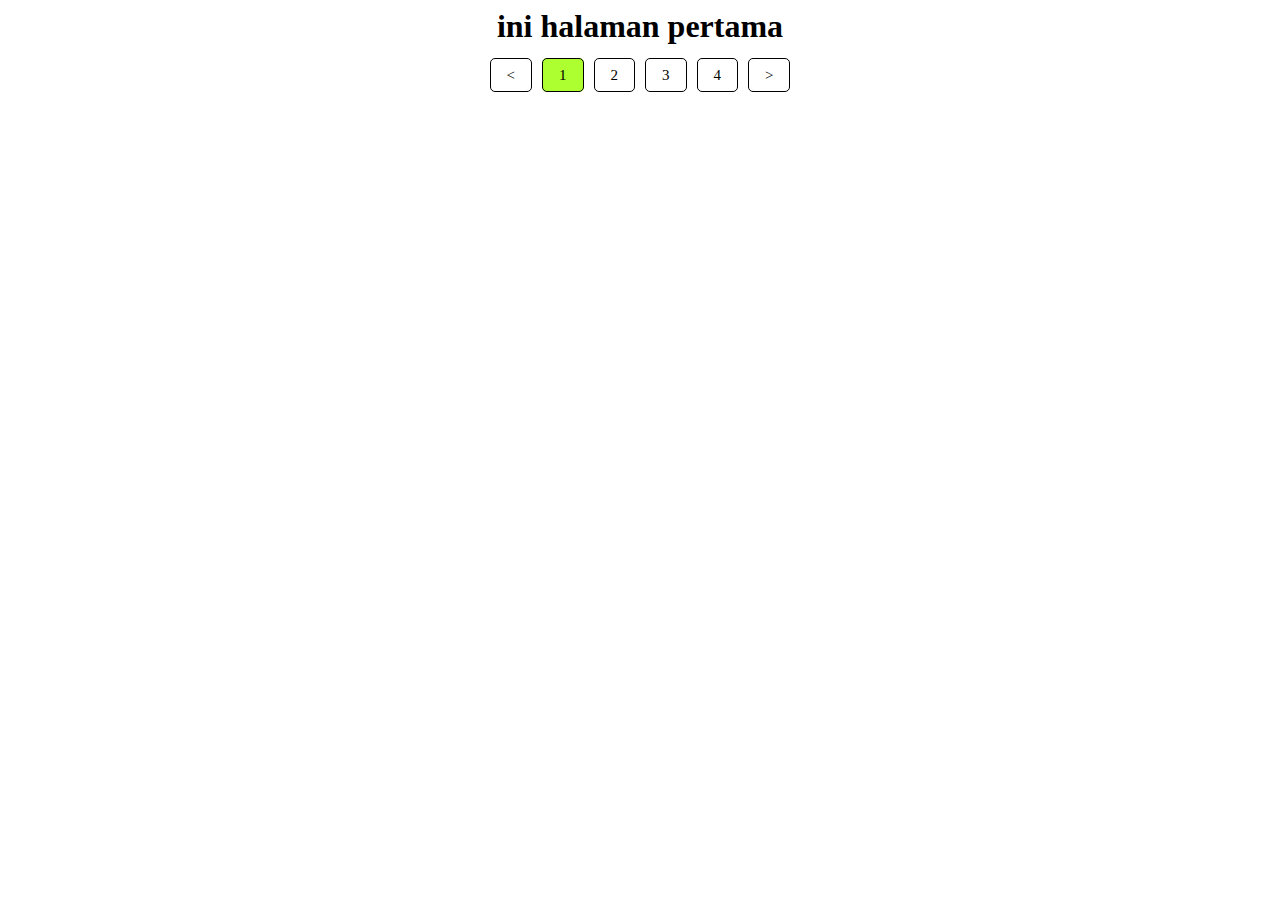
<file: index.html>
<html>
    <head>
        <link rel="stylesheet" href="style.css">
    </head>
    <body>

        <h1 style="text-align: center;">ini halaman pertama</h1>
        <div class="pagination">
            <a href="index4.html"><</a>
            <a href="index.html" class="active">1</a>
            <a href="index2.html">2</a>
            <a href="index3.html">3</a>
            <a href="index4.html">4</a>
            <a href="index2.html">></a>
        </div>
    </body>
</html>
</file>
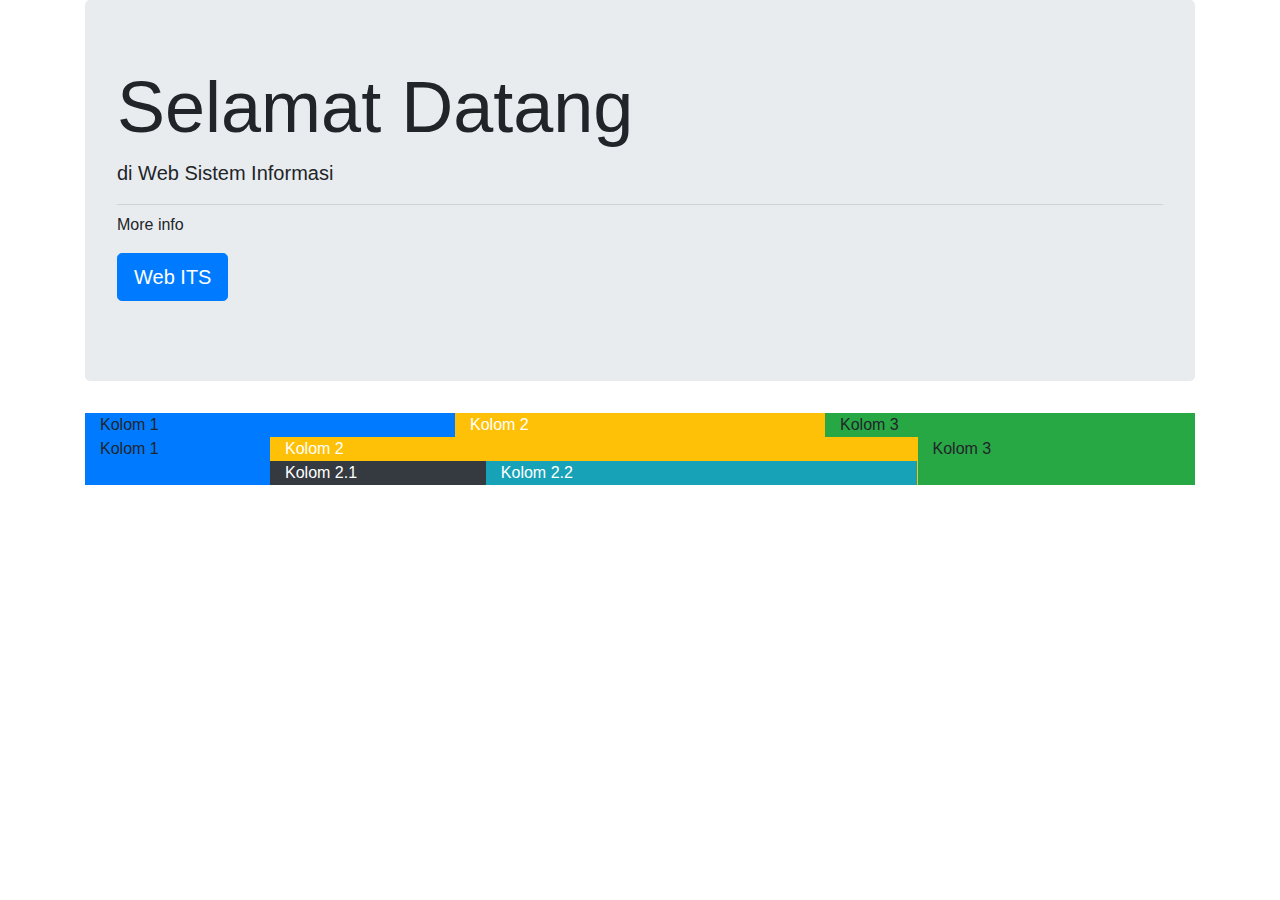
<file: bootstrap1.html>
<html lang="en">

    <head>

        <meta name="viewport" content="width=device-width, initial-scale=1">
        <!-- Latest compiled and minified CSS -->
        <link rel="stylesheet" href="https://cdn.jsdelivr.net/npm/bootstrap@4.6.2/dist/css/bootstrap.min.css">

        <!-- jQuery library -->
        <script src="https://cdn.jsdelivr.net/npm/jquery@3.7.1/dist/jquery.slim.min.js"></script>

        <!-- Popper JS -->
        <script src="https://cdn.jsdelivr.net/npm/popper.js@1.16.1/dist/umd/popper.min.js"></script>
        
        <!-- Latest compiled JavaScript -->
        <script src="https://cdn.jsdelivr.net/npm/bootstrap@4.6.2/dist/js/bootstrap.bundle.min.js"></script>

    </head>

    <body>
        <div class="container">
            <div class="row">
                <div class="col">
                    <div class="jumbotron">
                        <h1 class="display-3">Selamat Datang</h1>
                        <p class="lead">di Web Sistem Informasi</p>
                        <hr class="my-2">
                        <p>More info</p>
                        <p class="lead">
                            <a class="btn btn-primary btn-lg" href="https://its.ac.id" role="button">Web ITS</a>
                        </p>
                    </div>
                    <div class="container">
                        <div class="row">
                            <div class="col bg-primary">Kolom 1</div>
                            <div class="col bg-warning text-white">Kolom 2</div>
                            <div class="col bg-success">Kolom 3</div>
                        </div>
                    </div>
                    <div class="container">
                        <div class="row">
                            <div class="col-2 bg-primary">Kolom 1</div>
                            <div class="col-7 bg-warning text-white">
                                Kolom 2
                                <div class="row">
                                    <div class="col-4 bg-dark text-white">
                                        Kolom 2.1
                                    </div>
                                    <div class="col-8 bg-info">
                                        Kolom 2.2
                                    </div>
                                </div>
                            </div>
                            <div class="col-3 bg-success">Kolom 3</div>
                        </div>
                    </div>
                </div>
            </div>
        </div>
    </body>
</html>
</file>
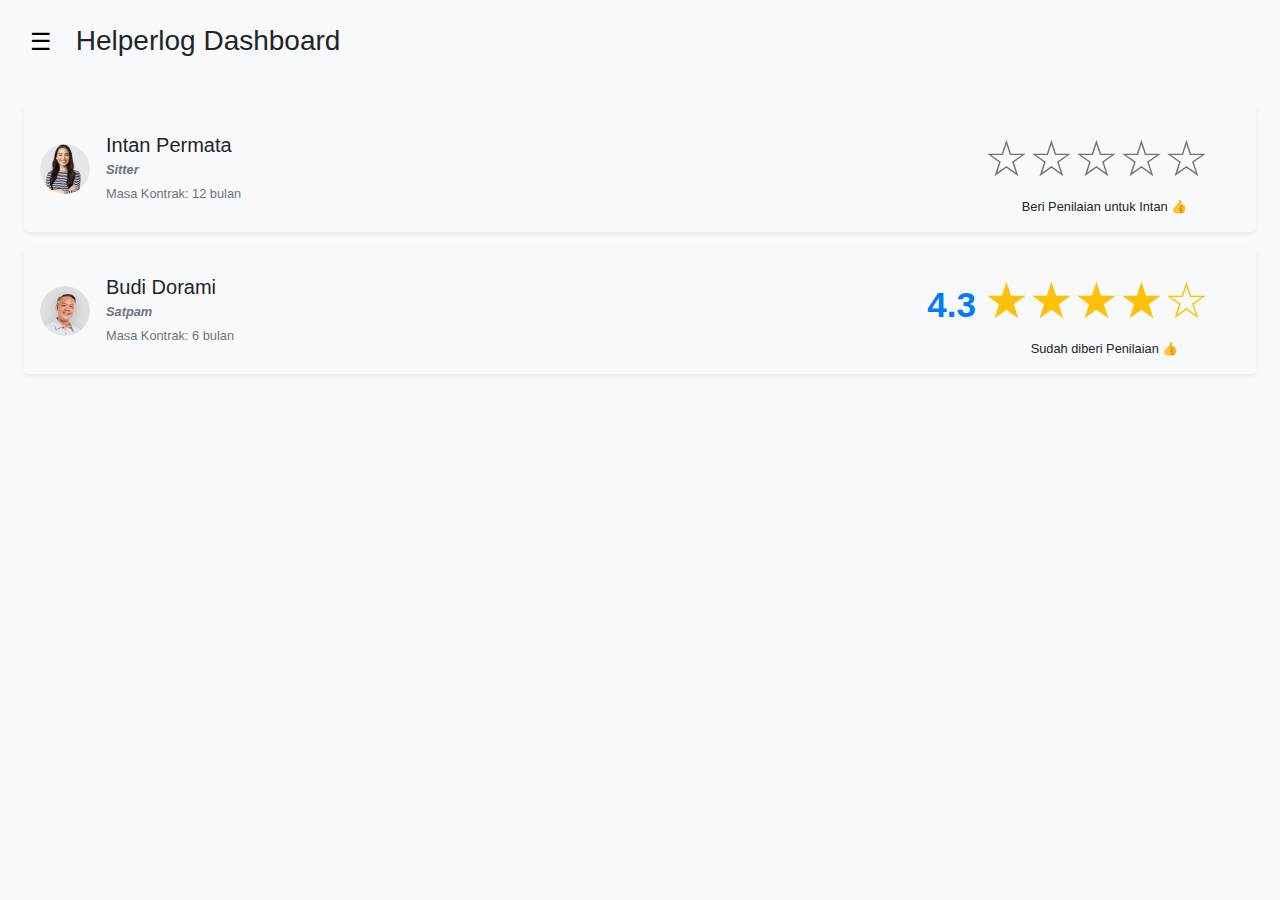
<file: handson1.html>
<!DOCTYPE html>
<html lang="id">
<head>
    <meta charset="UTF-8">
    <meta name="viewport" content="width=device-width, initial-scale=1.0">
    <title>Tugas Grid Pweb</title>
    <link rel="stylesheet" href="https://stackpath.bootstrapcdn.com/bootstrap/4.5.2/css/bootstrap.min.css">
    <link rel="stylesheet" href="stylehandson1.css">
    <script src="https://code.jquery.com/jquery-3.5.1.slim.min.js"></script>
    <script src="https://cdn.jsdelivr.net/npm/bootstrap@4.5.2/dist/js/bootstrap.bundle.min.js"></script>
</head>
<body>

    <div class="d-flex">
        <nav class="sidebar bgcolor vh-100 p-3 collapse" id="sidebar">
            <br>
            <div class="user-info d-flex align-items-center">
                <img src="materialD/user.svg" class="rounded-circle user-img mr-3" alt="User" width="50" height="50">
                <div>
                    <p class="text-white mb-0">User</p>
                    <small class="text-white-50">user@mail.com</small>
                </div>
            </div>
            <br>
            <ul class="nav flex-column">
                <li class="nav-item">
                    <a href="#" class="nav-link text-white active d-flex align-items-center">
                        <img src="materialD/clipboard.svg" class="icon mr-2"> Helperlog
                    </a>
                </li>
                <li class="nav-item">
                    <a href="#" class="nav-link text-white d-flex align-items-center">
                        <img src="materialD/search.svg" class="icon mr-2"> Helperfind
                    </a>
                </li>
                <li class="nav-item">
                    <a href="#" class="nav-link text-white d-flex align-items-center">
                        <img src="materialD/message-square.svg" class="icon mr-2"> Helperassist
                    </a>
                </li>
            </ul>
            <div class="d-flex align-items-center">
                <p class="jarak">

                </p>
            </div>
            <div class="d-flex align-items-center">
                <a href="#" class="nav-link logout text-white"><img src="materialD/log-out.svg" alt="logo-logout"> Log Out</a>
            </div>
        </nav>

        <div class="content p-4">
            <h3 class="mb-4"><button class="toggle-btn" data-toggle="collapse" data-target="#sidebar">☰</button> Helperlog Dashboard</h3>
            <br>
            <div class="p-3 mb-3 d-flex flex-row align-items-center shadow-sm rounded">
                <img src="materialD/Frame 40792-3.png" class="rounded-circle user-sm" alt="Intan Permata">
                <div class="ml-3">
                    <h5 class="mb-0">Intan Permata</h5>
                    <small class="text-muted" class="pekerjaan"><i><strong>Sitter</strong></i></small><br>
                    <small class="text-muted">Masa Kontrak: 12 bulan</small>
                </div>
                <div class="ml-auto">
                    <div class="container">
                        <span class="text-stars text-primary font-weight-bold mr-2"></span>
                        <div class="align-items-center">
                            <span class="stars text-muted mr-3">☆☆☆☆☆</span>
                            <br>
                            <small><center>Beri Penilaian untuk Intan 👍</center></small>
                        </div>
                    </div>
                </div>
            </div>
            <div class="p-3 d-flex flex-row align-items-center shadow-sm rounded">
                <img src="materialD/Frame 40792-1.png" class="rounded-circle user-sm" alt="Budi Dorami">
                <div class="ml-3">
                    <h5 class="mb-0">Budi Dorami</h5>
                    <small class="text-muted"><i><strong>Satpam</strong></i></small><br>
                    <small class="text-muted">Masa Kontrak: 6 bulan</small>
                </div>
                <div class="ml-auto">
                    <div class="container">
                        <span class="text-stars text-primary font-weight-bold mr-2">4.3</span>
                        <div class="align-items-center">
                            <!--<span class="text-stars text-primary font-weight-bold">4.3</span>-->
                            <span class="stars text-warning mr-3">★★★★☆</span>
                            <br>
                            <small><center>Sudah diberi Penilaian 👍</center></small>
                        </div>
                    </div>
                </div>
            </div>
        </div>
    </div>

</body>
</html>
</file>
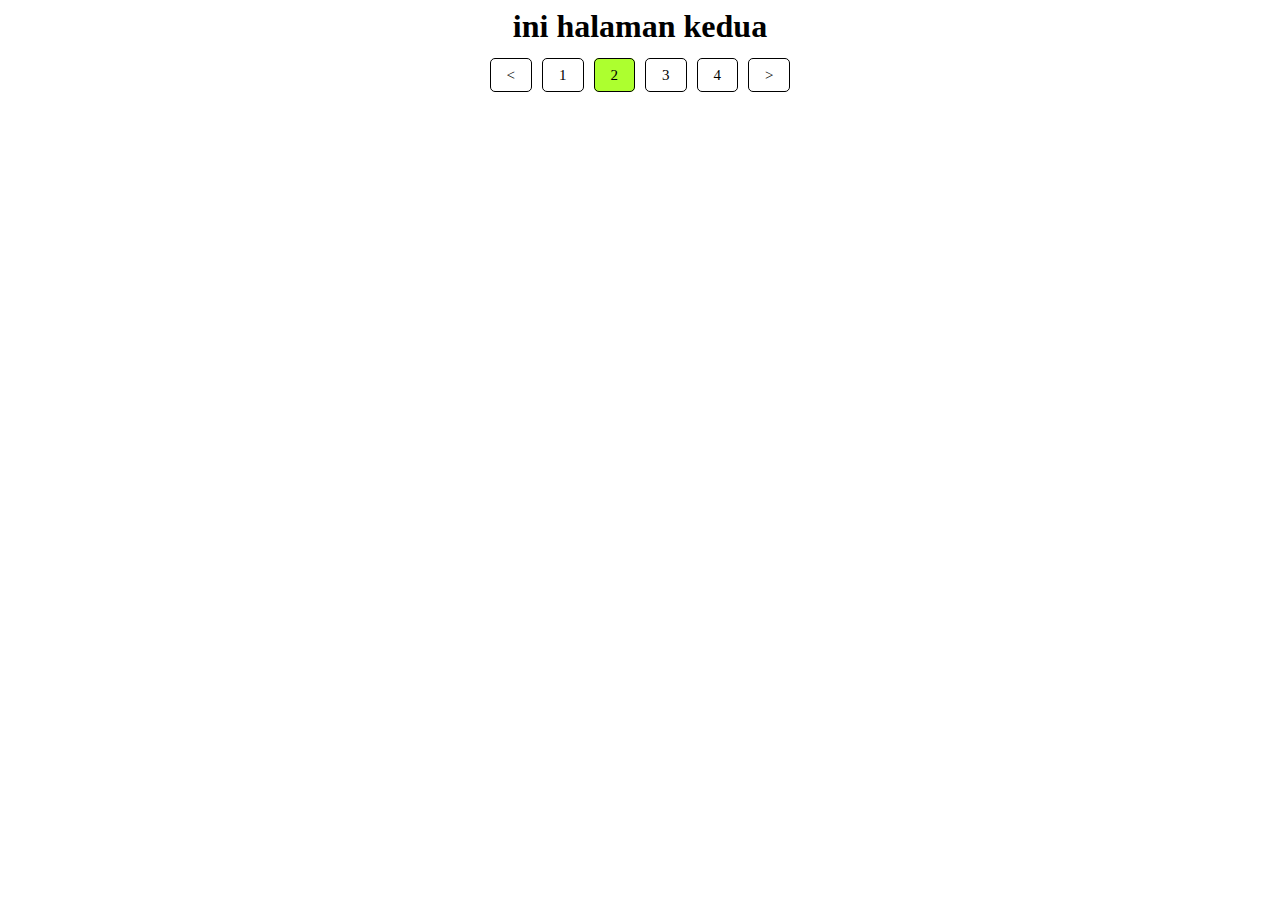
<file: index2.html>
<html>
    <head>
        <link rel="stylesheet" href="style.css">
    </head>
    <body>
        <h1 style="text-align: center;">ini halaman kedua</h1>
        <div class="pagination">
            <a href="index.html"><</a>
            <a href="index.html">1</a>
            <a href="index2.html" class="active">2</a>
            <a href="index3.html">3</a>
            <a href="index4.html">4</a>
            <a href="index3.html">></a>
        </div>
    </body>
</html>
</file>
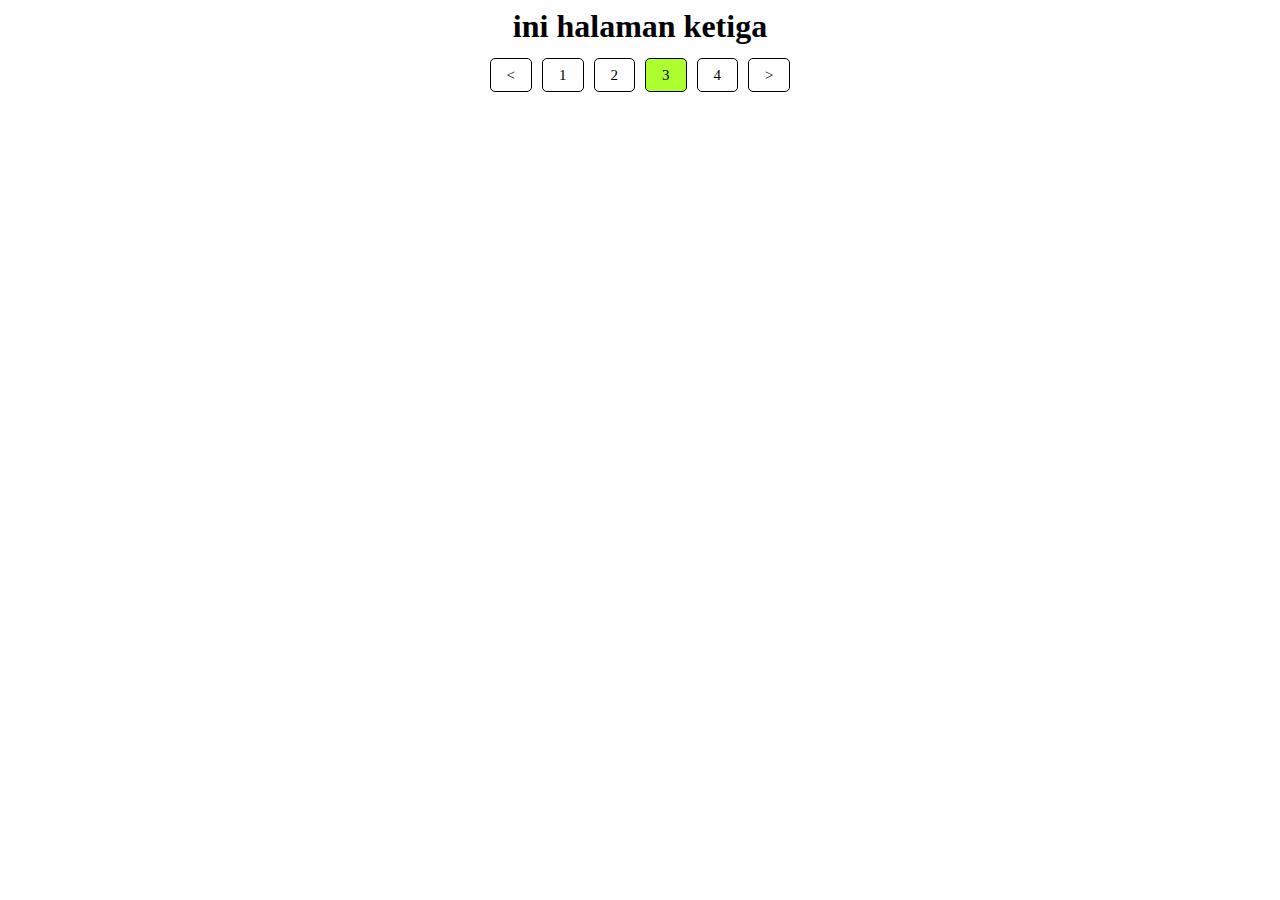
<file: index3.html>
<html>
    <head>
        <link rel="stylesheet" href="style.css">
    </head>
    <body>
        <h1 style="text-align: center;">ini halaman ketiga</h1>
        <div class="pagination">
            <a href="index2.html"><</a>
            <a href="index.html">1</a>
            <a href="index2.html">2</a>
            <a href="index3.html" class="active">3</a>
            <a href="index4.html">4</a>
            <a href="index4.html">></a>
        </div>
    </body>
</html>
</file>
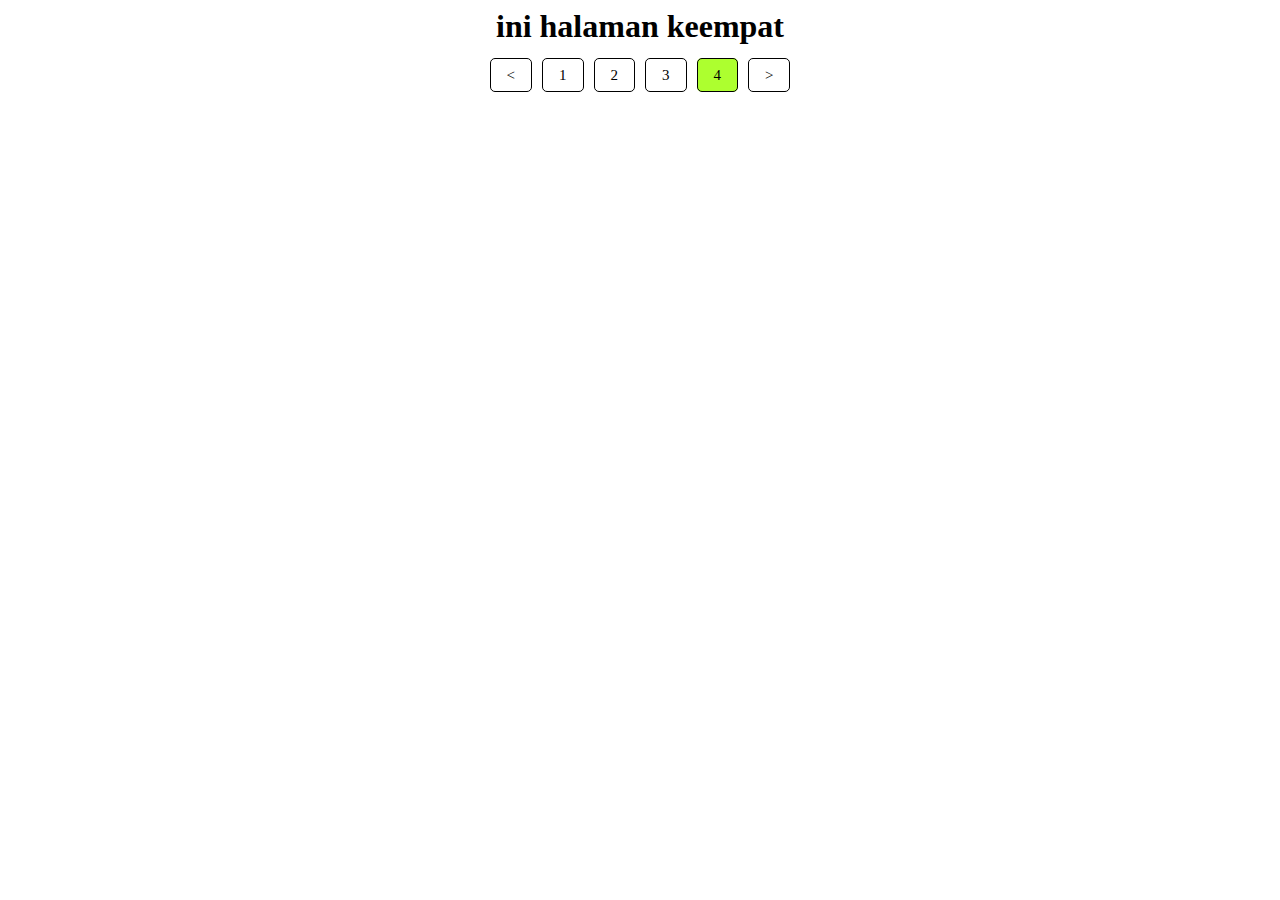
<file: index4.html>
<html>
    <head>
        <link rel="stylesheet" href="style.css">
    </head>
    <body>
        <h1 style="text-align: center;">ini halaman keempat</h1>
        <div class="pagination">
            <a href="index3.html"><</a>
            <a href="index.html">1</a>
            <a href="index2.html">2</a>
            <a href="index3.html">3</a>
            <a href="index4.html"  class="active">4</a>
            <a href="index.html">></a>
        </div>
    </body>
</html>
</file>
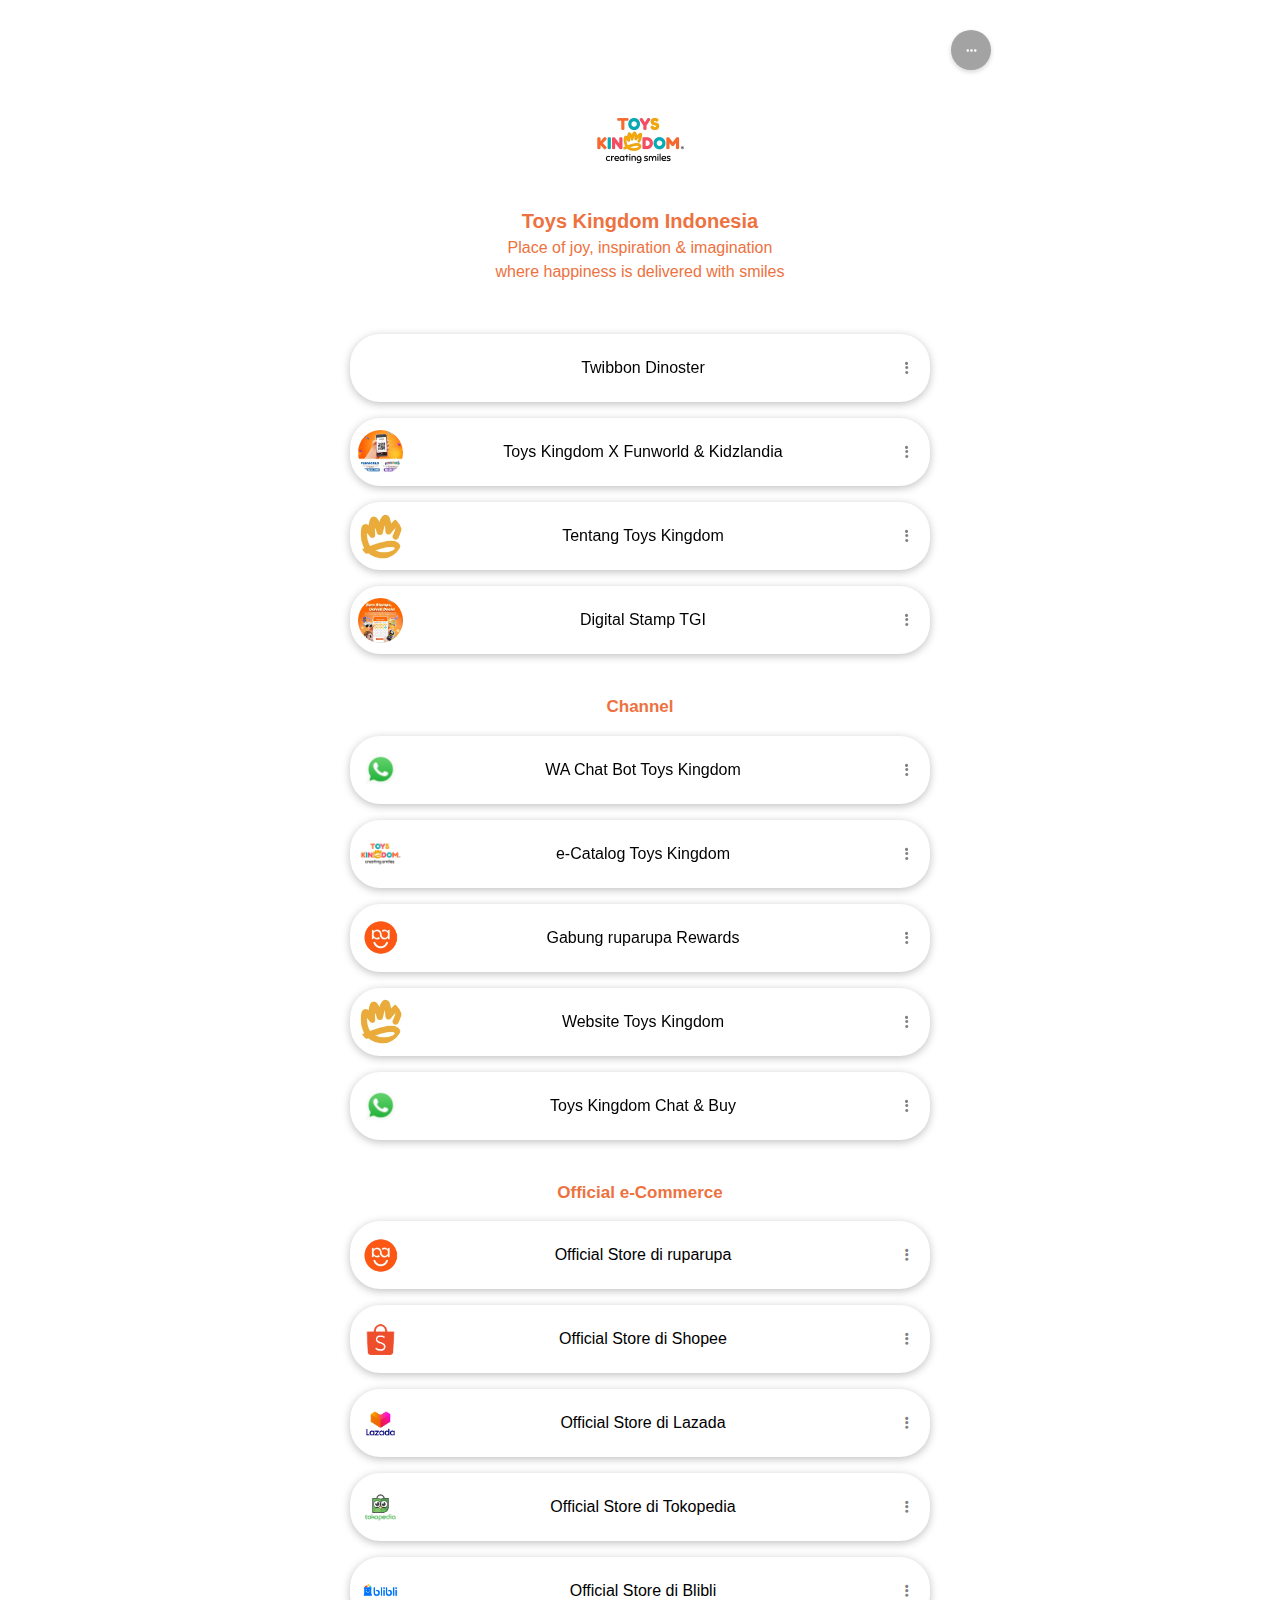
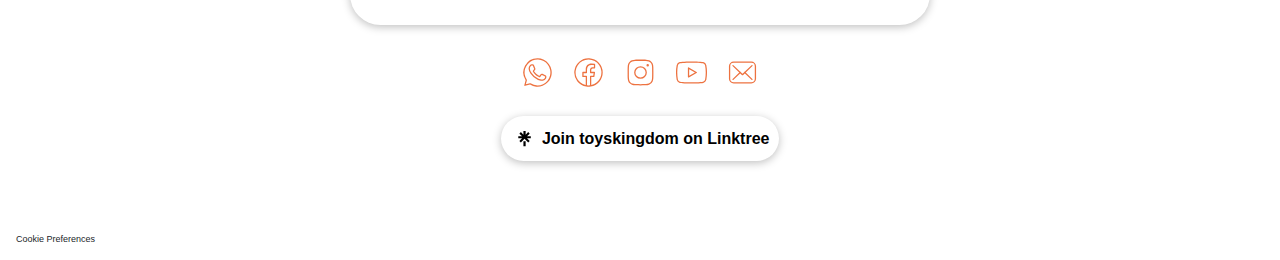
<file: indexlinktree.html>
<!DOCTYPE html>
<html>
<head>
    <meta charset='utf-8'>
    <meta http-equiv='X-UA-Compatible' content='IE=edge'>
    <title>Toys Kingdom | Toko mainan favoritmu | Linktree</title>
    <meta name='viewport' content='width=device-width, initial-scale=1'>
    <link rel="shortcut icon" href="https://assets.production.linktr.ee/profiles/_next/static/logo-assets/favicon.ico">
    <link rel="stylesheet" href="https://cdn.jsdelivr.net/npm/bootstrap@4.6.2/dist/css/bootstrap.min.css">
    <link rel="stylesheet" href="stylelinktree.css">
    <link rel="stylesheet" href="https://cdnjs.cloudflare.com/ajax/libs/font-awesome/6.4.0/css/all.min.css">
    <script src="https://cdn.jsdelivr.net/npm/jquery@3.7.1/dist/jquery.slim.min.js"></script>
    <script src="https://cdn.jsdelivr.net/npm/popper.js@1.16.1/dist/umd/popper.min.js"></script>
    <script src="https://cdn.jsdelivr.net/npm/bootstrap@4.6.2/dist/js/bootstrap.bundle.min.js"></script>
    <link rel="stylesheet" href="https://cdn.jsdelivr.net/npm/bootstrap-icons@1.11.3/font/bootstrap-icons.min.css">
    <script src="scriptlinktree.js"></script>

</head>
<body>
    <div class="d-flex align-items-center justify-content-center">
        <br>
        <br>
        <div class="floating-menu d-flex align-items-center justify-content-end mt-5">
            <button class="menu-dots-btn mt-1">
              <svg width="15" height="15" viewBox="0 0 24 24" fill="none" xmlns="http://www.w3.org/2000/svg">
                <path d="M4 12C4 10.8954 4.89543 10 6 10C7.10457 10 8 10.8954 8 12C8 13.1046 7.10457 14 6 14C4.89543 14 4 13.1046 4 12Z" fill="currentColor"/>
                <path d="M10 12C10 10.8954 10.8954 10 12 10C13.1046 10 14 10.8954 14 12C14 13.1046 13.1046 14 12 14C10.8954 14 10 13.1046 10 12Z" fill="currentColor"/>
                <path d="M16 12C16 10.8954 16.8954 10 18 10C19.1046 10 20 10.8954 20 12C20 13.1046 19.1046 14 18 14C16.8954 14 16 13.1046 16 12Z" fill="currentColor"/>
              </svg>
            </button>
        </div>
    </div>
    
    <div class="container d-flex flex-column">
        <div class="logo-description mt-0 d-flex flex-column justify-content-center align-items-center">
            <img src="./materialLinktree/logo-toyskingdom" alt="logo toys kingdom" class="icon mt-2">
            <div class="d-flex flex-column justify-content-center align-items-center text-center">
                <strong class="text-color header mt-3">Toys Kingdom Indonesia</strong>
                <p class="text-color subtext text-center">Place of joy, inspiration & imagination where happiness is delivered with smiles</p>
            </div>
        </div>

        <a href="https://drive.google.com/drive/folders/1kcU25iOSQQ-58A2HULrujCwUMWS-Omb5" target="_blank" class="pill-button-link">
            <div class="pill-button d-flex align-items-center justify-content-center">
                <img src="./materialLinktree/white.png" alt="Twibbon Dinoster" class="rounded-circle btn-icon ml-2">
                <span class="text-button ml-2 mr-4 flex-grow-1 text-center font-weight-normal">Twibbon Dinoster</span>
                <span class="dots mr-3"><i class="fas fa-ellipsis-v"></i></span>
            </div>
        </a>
        
        <a href="https://www.toyskingdom.co.id/event-promotion/ToysKingdomFunworldKidzlandia25" target="_blank" class="pill-button-link">
            <div class="pill-button d-flex align-items-center justify-content-center mt-0">
                <img src="./materialLinktree/toyskingdom-x-funworld" alt="Toys Kingdom X Fundworld & Kidzlandia" class="rounded-circle btn-icon ml-2">
                <span class="text-button ml-2 mr-4 flex-grow-1 text-center font-weight-normal">Toys Kingdom X Funworld & Kidzlandia</span>
                <span class="dots mr-3"><i class="fas fa-ellipsis-v"></i></span>
            </div>
        </a>

        <a href="https://www.toyskingdom.co.id/about-us" target="_blank" class="pill-button-link">
            <div class="pill-button d-flex align-items-center justify-content-center mt-0">
                <img src="./materialLinktree/tentang-tkngdm.png" alt="Tentang Toys Kingdom" class="rounded-circle btn-icon ml-2">
                <span class="text-button ml-2 mr-4 flex-grow-1 text-center font-weight-normal">Tentang Toys Kingdom</span>
                <span class="dots mr-3"><i class="fas fa-ellipsis-v"></i></span>
            </div>
        </a>

        <a href="https://www.ruparupa.com/toyskingdomonline/ms/digital-stamp-tgi" target="_blank" class="pill-button-link">
            <div class="pill-button d-flex align-items-center justify-content-center mt-0">
                <img src="./materialLinktree/stamp" alt="Digital Stamp TGI" class="rounded-circle btn-icon ml-2">
                <span class="text-button ml-2 mr-4 flex-grow-1 text-center font-weight-normal">Digital Stamp TGI</span>
                <span class="dots mr-3"><i class="fas fa-ellipsis-v"></i></span>
            </div>
        </a>
        <br>

        <div class="d-flex flex-column justify-content-center align-items-center">
            <div class="d-flex flex-column justify-content-center align-items-center text-center">
                <strong class="text-color subheader">Channel</strong>
            </div>
        </div>
        <a href="https://api.whatsapp.com/send/?phone=6281110508333&text=Halo+Timmi&type=phone_number&app_absent=0" target="_blank" class="pill-button-link">
            <div class="pill-button d-flex align-items-center justify-content-center">
                <img src="./materialLinktree/whatsapp" alt="WA Chat Bot Toys Kingdom" class="rounded-circle btn-icon ml-2">
                <span class="text-button ml-2 mr-4 flex-grow-1 text-center font-weight-normal">WA Chat Bot Toys Kingdom</span>
                <span class="dots mr-3"><i class="fas fa-ellipsis-v"></i></span>
            </div>
        </a>

        <a href="https://www.toyskingdom.co.id/e-catalog" target="_blank" class="pill-button-link">
            <div class="pill-button d-flex align-items-center justify-content-center mt-0">
                <img src="./materialLinktree/logo-toyskingdom" alt="e-Catalog Toys Kingdom" class="rounded-circle btn-icon ml-2">
                <span class="text-button ml-2 mr-4 flex-grow-1 text-center font-weight-normal">e-Catalog Toys Kingdom</span>
                <span class="dots mr-3"><i class="fas fa-ellipsis-v"></i></span>
            </div>
        </a>

        <a href="https://www.toyskingdom.co.id/membership" target="_blank" class="pill-button-link">
            <div class="pill-button d-flex align-items-center justify-content-center mt-0">
                <img src="./materialLinktree/ruparupa" alt="Gabung ruparupa Rewards" class="rounded-circle btn-icon ml-2">
                <span class="text-button ml-2 mr-4 flex-grow-1 text-center font-weight-normal">Gabung ruparupa Rewards</span>
                <span class="dots mr-3"><i class="fas fa-ellipsis-v"></i></span>
            </div>
        </a>

        <a href="https://www.toyskingdom.co.id/?utm_source=instagram+bio&utm_medium=sosmed&utm_content=linktree+homepage+tkd+web&utm_campaign=creating+smiles+at+home" target="_blank" class="pill-button-link">
            <div class="pill-button d-flex align-items-center justify-content-center mt-0">
                <img src="./materialLinktree/tentang-tkngdm.png" alt="Website Toys Kingdom" class="rounded-circle btn-icon ml-2">
                <span class="text-button ml-2 mr-4 flex-grow-1 text-center font-weight-normal">Website Toys Kingdom</span>
                <span class="dots mr-3"><i class="fas fa-ellipsis-v"></i></span>
            </div>
        </a>

        <a href="https://www.toyskingdom.co.id/chat-buy/contact-list" target="_blank" class="pill-button-link">
            <div class="pill-button d-flex align-items-center justify-content-center mt-0">
                <img src="./materialLinktree/whatsapp" alt="Toys Kingdom Chat & Buy" class="rounded-circle btn-icon ml-2">
                <span class="text-button ml-2 mr-4 flex-grow-1 text-center font-weight-normal">Toys Kingdom Chat & Buy</span>
                <span class="dots mr-3"><i class="fas fa-ellipsis-v"></i></span>
            </div>
        </a>
        <br>

        <div class="d-flex flex-column justify-content-center align-items-center">
            <div class="d-flex flex-column justify-content-center align-items-center text-center">
                <strong class="text-color subheader">Official e-Commerce</strong>
            </div>
        </div>
        <a href="https://api.whatsapp.com/send/?phone=6281110508333&text=Halo+Timmi&type=phone_number&app_absent=0" target="_blank" class="pill-button-link">
            <div class="pill-button d-flex align-items-center justify-content-center">
                <img src="./materialLinktree/ruparupa" alt="Official Store di ruparupa" class="rounded-circle btn-icon ml-2">
                <span class="text-button ml-2 mr-4 flex-grow-1 text-center font-weight-normal">Official Store di ruparupa</span>
                <span class="dots mr-3"><i class="fas fa-ellipsis-v"></i></span>
            </div>
        </a>

        <a href="https://www.toyskingdom.co.id/e-catalog" target="_blank" class="pill-button-link">
            <div class="pill-button d-flex align-items-center justify-content-center mt-0">
                <img src="./materialLinktree/shopee" alt="Official Store di Shopee" class="rounded-circle btn-icon ml-2">
                <span class="text-button ml-2 mr-4 flex-grow-1 text-center font-weight-normal">Official Store di Shopee</span>
                <span class="dots mr-3"><i class="fas fa-ellipsis-v"></i></span>
            </div>
        </a>

        <a href="https://www.toyskingdom.co.id/membership" target="_blank" class="pill-button-link">
            <div class="pill-button d-flex align-items-center justify-content-center mt-0">
                <img src="./materialLinktree/lazada" alt="Official Store di Lazada" class="rounded-circle btn-icon ml-2">
                <span class="text-button ml-2 mr-4 flex-grow-1 text-center font-weight-normal">Official Store di Lazada</span>
                <span class="dots mr-3"><i class="fas fa-ellipsis-v"></i></span>
            </div>
        </a>

        <a href="https://www.toyskingdom.co.id/?utm_source=instagram+bio&utm_medium=sosmed&utm_content=linktree+homepage+tkd+web&utm_campaign=creating+smiles+at+home" target="_blank" class="pill-button-link">
            <div class="pill-button d-flex align-items-center justify-content-center mt-0">
                <img src="./materialLinktree/tokopedia" alt="Official Store di Tokopedia" class="rounded-circle btn-icon ml-2">
                <span class="text-button ml-2 mr-4 flex-grow-1 text-center font-weight-normal">Official Store di Tokopedia</span>
                <span class="dots mr-3"><i class="fas fa-ellipsis-v"></i></span>
            </div>
        </a>

        <a href="https://www.toyskingdom.co.id/chat-buy/contact-list" target="_blank" class="pill-button-link">
            <div class="pill-button d-flex align-items-center justify-content-center mt-0">
                <img src="./materialLinktree/blibli" alt="Official Store di Blibli" class="rounded-circle btn-icon ml-2">
                <span class="text-button ml-2 mr-4 flex-grow-1 text-center font-weight-normal">Official Store di Blibli</span>
                <span class="dots mr-3"><i class="fas fa-ellipsis-v"></i></span>
            </div>
        </a>

        <div class="mt-3 mb-1 align-items-center icon-container">
            <a title="WhatsApp" data-testid="SocialIcon" target="_blank" rel="noopener noreferrer" href="https://api.whatsapp.com/send?phone=6281110508333" aria-label="WhatsApp" class="[&amp;svg]pointer-events-none z-0 p-2 transition-transform hover:scale-[107.5%]">
                <svg enable-background="new 0 0 24 24" viewBox="0 0 24 24" class="icon-size">
                    <title data-testid="svgTitle" id="title_0.5207270009558514">WhatsApp</title>
                    <g><path d="M18.8,14.634a1.361,1.361,0,0,0-.645-.477l-.165-.081c-.018-.009-1.845-.917-2.208-1.049a.983.983,0,0,0-1.3.349c-.177.266-.721.914-.918,1.2a.409.409,0,0,1-.125-.049c-.058-.028-.137-.063-.233-.105a7.636,7.636,0,0,1-2.2-1.387,12.737,12.737,0,0,1-1.683-2.008.766.766,0,0,1,.086-.093c.1-.1.223-.248.342-.392l.159-.191a2.247,2.247,0,0,0,.338-.538l.044-.09a1.064,1.064,0,0,0-.026-1c-.057-.116-.35-.835-.616-1.481L9.31,6.408a1.123,1.123,0,0,0-1.146-.849c-.192-.01-.412-.012-.63-.012a1.724,1.724,0,0,0-1.269.62A3.989,3.989,0,0,0,5.087,9.074a6.653,6.653,0,0,0,1.435,3.631,14.178,14.178,0,0,0,5.546,4.857,18.659,18.659,0,0,0,1.846.682,4.476,4.476,0,0,0,1.373.208,5.741,5.741,0,0,0,.84-.065,3.729,3.729,0,0,0,2.526-1.826,2.85,2.85,0,0,0,.142-1.927Zm-1.084,1.59A2.852,2.852,0,0,1,15.978,17.4a3.837,3.837,0,0,1-1.762-.107,17.989,17.989,0,0,1-1.752-.647,13.168,13.168,0,0,1-5.122-4.512l-.071-.1A5.548,5.548,0,0,1,6.087,9.074a3.06,3.06,0,0,1,.974-2.295.654.654,0,0,1,.473-.232c.2,0,.4,0,.579.011h0l.133-.01a.685.685,0,0,1,.139.244l.341.827c.279.68.592,1.438.647,1.548.04.079.033.091.026.1l-.048.1a1.323,1.323,0,0,1-.2.327L8.98,9.9c-.1.117-.19.234-.275.318a.957.957,0,0,0-.217,1.249,9.938,9.938,0,0,0,1.854,2.307,8.645,8.645,0,0,0,2.464,1.558c.076.034.138.06.184.083a.969.969,0,0,0,1.282-.2,9.857,9.857,0,0,0,.993-1.306,1,1,0,0,1,.17.051c.229.084,1.6.75,2.1,1l.177.087c.067.032.144.069.2.1A3.126,3.126,0,0,1,17.711,16.224Z"></path><path d="M12,1A11,11,0,0,0,2.792,18.014l-.974,3.711a.5.5,0,0,0,.61.61l3.779-.991A11,11,0,1,0,12,1Zm0,21a9.961,9.961,0,0,1-5.437-1.614.493.493,0,0,0-.4-.064L3,21.151l.814-3.1a.5.5,0,0,0-.071-.41A10,10,0,1,1,12,22Z"></path>                        </g>
                </svg>
            </a>
            <a title="Facebook" data-testid="SocialIcon" target="_blank" rel="noopener noreferrer" href="https://facebook.com/toyskingdom" aria-label="Facebook" class="[&amp;svg]pointer-events-none z-0 p-2 transition-transform hover:scale-[107.5%]">
                <svg enable-background="new 0 0 24 24" viewBox="0 0 24 24" class="icon-size">
                    <title data-testid="svgTitle" id="title_0.1429620886461186">Facebook</title>
                    <path d="M23,12A11,11,0,1,0,10.279,22.865h0a11.08,11.08,0,0,0,3.436,0h0A10.952,10.952,0,0,0,23,12ZM10.859,21.935v-6.9a.5.5,0,0,0-.5-.5H8.193V12.5h2.166a.5.5,0,0,0,.5-.5V9.686c0-2.278,1.264-3.585,3.459-3.585a15.392,15.392,0,0,1,1.858.137V7.89h-.824l-.019,0a2,2,0,0,0-2.181,1.735,1.8,1.8,0,0,0-.011.4V12a.5.5,0,0,0,.5.5H15.97l-.312,2.035H13.641a.5.5,0,0,0-.5.5v6.9A10.124,10.124,0,0,1,10.859,21.935Zm3.282-.166V15.535h1.946a.5.5,0,0,0,.5-.425l.465-3.035a.5.5,0,0,0-.494-.575H14.141V10.016a1.267,1.267,0,0,1,.308-.821,1.218,1.218,0,0,1,.9-.3h1.324a.5.5,0,0,0,.5-.5V5.806a.5.5,0,0,0-.42-.494A16.661,16.661,0,0,0,14.325,5.1c-2.754,0-4.466,1.757-4.466,4.585V11.5H7.693a.5.5,0,0,0-.5.5v3.035a.5.5,0,0,0,.5.5H9.859v6.234a10,10,0,1,1,4.282,0Z"></path>
                </svg>
            </a>
            <a title="Instagram" data-testid="SocialIcon" target="_blank" rel="noopener noreferrer" href="https://instagram.com/toyskingdom" aria-label="Instagram" class="[&amp;svg]pointer-events-none z-0 p-2 transition-transform hover:scale-[107.5%]">
                <svg enable-background="new 0 0 24 24" viewBox="0 0 24 24" class="icon-size">
                    <title data-testid="svgTitle" id="title_0.9253871800338582">Instagram</title>
                    <path d="M21.938,7.71a7.329,7.329,0,0,0-.456-2.394,4.615,4.615,0,0,0-1.1-1.694,4.61,4.61,0,0,0-1.7-1.1,7.318,7.318,0,0,0-2.393-.456C15.185,2.012,14.817,2,12,2s-3.185.012-4.29.062a7.329,7.329,0,0,0-2.394.456,4.615,4.615,0,0,0-1.694,1.1,4.61,4.61,0,0,0-1.1,1.7A7.318,7.318,0,0,0,2.062,7.71C2.012,8.814,2,9.182,2,12s.012,3.186.062,4.29a7.329,7.329,0,0,0,.456,2.394,4.615,4.615,0,0,0,1.1,1.694,4.61,4.61,0,0,0,1.7,1.1,7.318,7.318,0,0,0,2.393.456c1.1.05,1.472.062,4.29.062s3.186-.012,4.29-.062a7.329,7.329,0,0,0,2.394-.456,4.9,4.9,0,0,0,2.8-2.8,7.318,7.318,0,0,0,.456-2.393c.05-1.1.062-1.472.062-4.29S21.988,8.814,21.938,7.71Zm-1,8.534a6.351,6.351,0,0,1-.388,2.077,3.9,3.9,0,0,1-2.228,2.229,6.363,6.363,0,0,1-2.078.388C15.159,20.988,14.8,21,12,21s-3.159-.012-4.244-.062a6.351,6.351,0,0,1-2.077-.388,3.627,3.627,0,0,1-1.35-.879,3.631,3.631,0,0,1-.879-1.349,6.363,6.363,0,0,1-.388-2.078C3.012,15.159,3,14.8,3,12s.012-3.159.062-4.244A6.351,6.351,0,0,1,3.45,5.679a3.627,3.627,0,0,1,.879-1.35A3.631,3.631,0,0,1,5.678,3.45a6.363,6.363,0,0,1,2.078-.388C8.842,3.012,9.205,3,12,3s3.158.012,4.244.062a6.351,6.351,0,0,1,2.077.388,3.627,3.627,0,0,1,1.35.879,3.631,3.631,0,0,1,.879,1.349,6.363,6.363,0,0,1,.388,2.078C20.988,8.841,21,9.2,21,12S20.988,15.159,20.938,16.244Z"></path>
                    <path d="M17.581,5.467a.953.953,0,1,0,.952.952A.954.954,0,0,0,17.581,5.467Z"></path>
                    <path d="M12,7.073A4.927,4.927,0,1,0,16.927,12,4.932,4.932,0,0,0,12,7.073Zm0,8.854A3.927,3.927,0,1,1,15.927,12,3.932,3.932,0,0,1,12,15.927Z"></path>
                </svg>
            </a>
            <a title="YouTube" data-testid="SocialIcon" target="_blank" rel="noopener noreferrer" href="https://youtube.com/c/toyskingdom" aria-label="YouTube" class="[&amp;svg]pointer-events-none z-0 p-2 transition-transform hover:scale-[107.5%]">
                <svg enable-background="new 0 0 24 24" viewBox="0 0 24 24" class="icon-size">
                    <title data-testid="svgTitle" id="title_0.8361163281167127">YouTube</title>
                    <path d="M12,20.55c-.3,0-7.279-.006-9.115-.5A3.375,3.375,0,0,1,.5,17.665,29.809,29.809,0,0,1,0,12,29.824,29.824,0,0,1,.5,6.334,3.375,3.375,0,0,1,2.885,3.948c1.836-.492,8.819-.5,9.115-.5s7.279.006,9.115.5A3.384,3.384,0,0,1,23.5,6.334,29.97,29.97,0,0,1,24,12a29.97,29.97,0,0,1-.5,5.666,3.384,3.384,0,0,1-2.388,2.386C19.279,20.544,12.3,20.55,12,20.55Zm0-16.1c-.072,0-7.146.006-8.857.464A2.377,2.377,0,0,0,1.464,6.593,29.566,29.566,0,0,0,1,12a29.566,29.566,0,0,0,.464,5.407,2.377,2.377,0,0,0,1.679,1.679c1.711.458,8.785.464,8.857.464s7.146-.006,8.857-.464a2.377,2.377,0,0,0,1.679-1.679A29.66,29.66,0,0,0,23,12a29.66,29.66,0,0,0-.464-5.407h0a2.377,2.377,0,0,0-1.679-1.679C19.146,4.456,12.071,4.45,12,4.45ZM9.7,15.95a.5.5,0,0,1-.5-.5V8.55a.5.5,0,0,1,.75-.433l5.975,3.45a.5.5,0,0,1,0,.866L9.95,15.883A.5.5,0,0,1,9.7,15.95Zm.5-6.534v5.168L14.675,12Z"></path>
                </svg>
            </a>
            <a title="Email" data-testid="SocialIcon" target="_blank" rel="noopener noreferrer" href="mailto:smile@toyskingdom.co.id" aria-label="Email" class="[&amp;svg]pointer-events-none z-0 p-2 transition-transform hover:scale-[107.5%]">
                <svg enable-background="new 0 0 24 24" viewBox="0 0 24 24" class="icon-size">
                    <title data-testid="svgTitle" id="title_0.1895688820698065">Email</title>
                    <path d="M18.821,20.5H5.179A3.683,3.683,0,0,1,1.5,16.821V7.179A3.683,3.683,0,0,1,5.179,3.5H18.821A3.683,3.683,0,0,1,22.5,7.179v9.642A3.683,3.683,0,0,1,18.821,20.5ZM5.179,4.5A2.682,2.682,0,0,0,2.5,7.179v9.642A2.682,2.682,0,0,0,5.179,19.5H18.821A2.682,2.682,0,0,0,21.5,16.821V7.179A2.682,2.682,0,0,0,18.821,4.5Z"></path>
                    <path d="M12,14.209a.5.5,0,0,1-.346-.138L4.286,7.028a.5.5,0,0,1,.691-.723L12,13.018l7.023-6.713a.5.5,0,1,1,.691.723l-7.368,7.043A.5.5,0,0,1,12,14.209Z"></path>
                    <path d="M4.7,17.833a.5.5,0,0,1-.347-.86l5.54-5.31a.5.5,0,0,1,.692.722L5.048,17.694A.5.5,0,0,1,4.7,17.833Z"></path>
                    <path d="M19.3,17.832a.5.5,0,0,1-.346-.139l-5.538-5.308a.5.5,0,0,1,.692-.722l5.538,5.308a.5.5,0,0,1-.346.861Z"></path>
                 </svg>
            </a>
        </div>

        <a href="">
            <div class="pill-button-linktree d-flex align-items-center justify-content-center mt-4">
                <svg xmlns="http://www.w3.org/2000/svg" viewBox="0 0 24 25" height="16px" style="display: block; width: auto;" class="ml-3">
                    <title>Linktree Logo</title>
                    <desc>Linktree Logo Symbol</desc>
                    <path d="M13.5108 5.85343L17.5158 1.73642L19.8404 4.11701L15.6393 8.12199H21.5488V11.4268H15.6113L19.8404 15.5345L17.5158 17.8684L11.7744 12.099L6.03299 17.8684L3.70842 15.5438L7.93745 11.4361H2V8.12199H7.90944L3.70842 4.11701L6.03299 1.73642L10.038 5.85343V0H13.5108V5.85343ZM10.038 16.16H13.5108V24.0019H10.038V16.16Z" fill="#000000"></path>
                </svg>
                <span class="text-button flex-grow-1 text-center font-weight-normal"><strong>Join toyskingdom on Linktree</strong></span>
            </div>
        </a>

        <div>
            <br>
            <br>
        </div>
    </div>
    <div class="cookie-container">
        <span style="font-size: 9px;" class="ml-3">Cookie Preferences</span>
    </div>
</body>
</html>
</file>
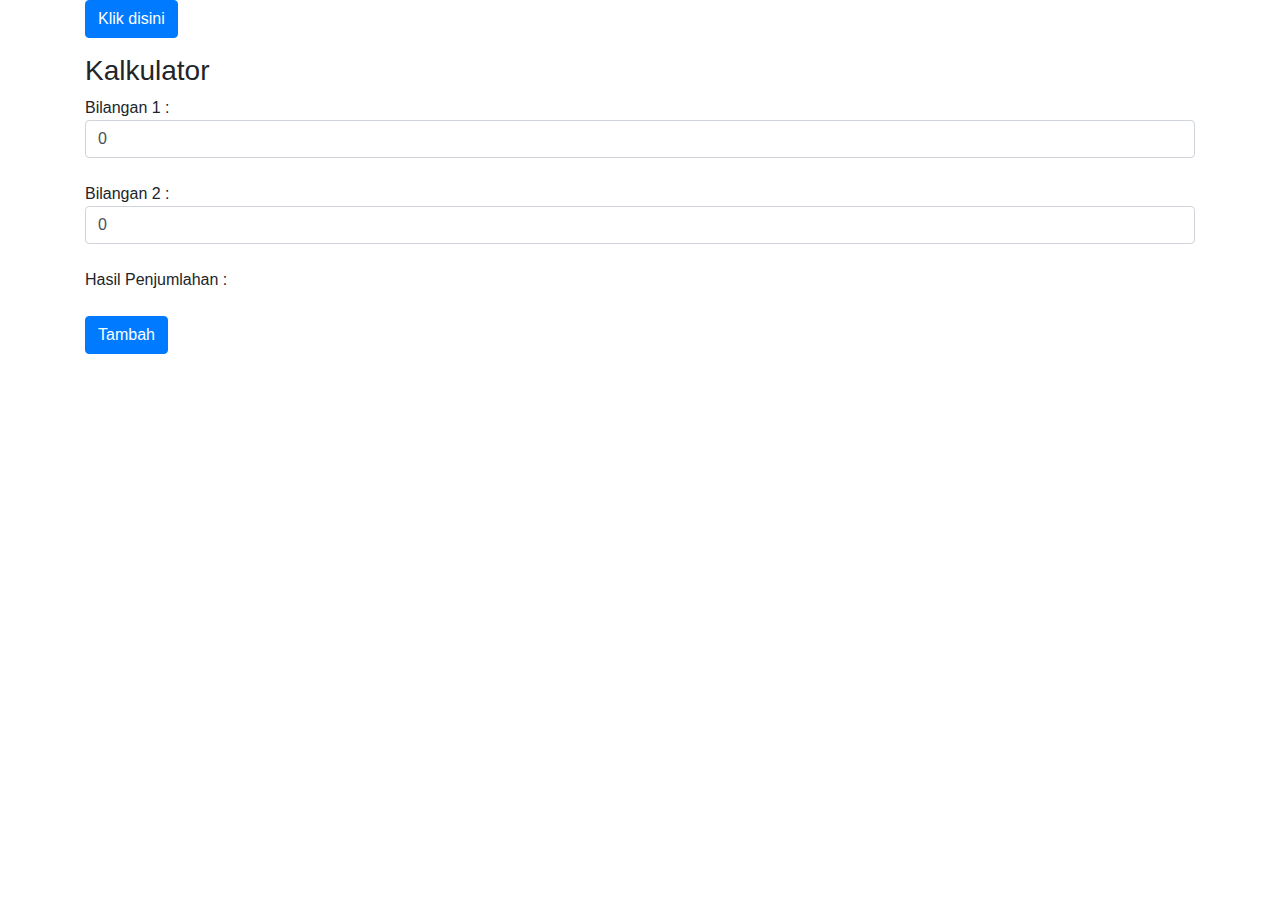
<file: js1.html>
<html lang="en">

    <head>

        <meta name="viewport" content="width=device-width, initial-scale=1">

        <!-- Latest compiled and minified CSS -->
        <link rel="stylesheet" href="https://cdn.jsdelivr.net/npm/bootstrap@4.6.2/dist/css/bootstrap.min.css">

        <!-- jQuery library -->
        <script src="https://cdn.jsdelivr.net/npm/jquery@3.7.1/dist/jquery.slim.min.js"></script>

        <!-- Popper JS -->
        <script src="https://cdn.jsdelivr.net/npm/popper.js@1.16.1/dist/umd/popper.min.js"></script>

        <!-- Latest compiled JavaScript -->
        <script src="https://cdn.jsdelivr.net/npm/bootstrap@4.6.2/dist/js/bootstrap.bundle.min.js"></script>

        <script>
            function hello(){
                alert("Selamat anda mendapatkan hadiah 1 milyar !");
            }

            function tambah(){
                
                let bilangan1 = parseInt(document.getElementById("bil1").value);
                let bilangan2 = parseInt(document.getElementById("bil2").value);

                hasil =  bilangan1 + bilangan2;

                document.getElementById("hasil").innerHTML= hasil;
            }
        </script>

    </head>

    <body>
        
        <div class="container">
            <button type="button" class="btn btn-primary" onclick="hello()">Klik disini</button>
            <p>
                <h3>Kalkulator</h3>
                Bilangan 1 : 
                <input type="text" name="" id="bil1" class="form-control" value="0">
                <br>
                Bilangan 2 :
                <input type="text" name="" id="bil2" class="form-control" value="0">
                <br>
                Hasil Penjumlahan : <div id="hasil"></div>
                <br>
                <button type="button" class="btn btn-primary" onclick="tambah()">Tambah</button>
            </p>
        </div>
    </body>
</html>
</file>
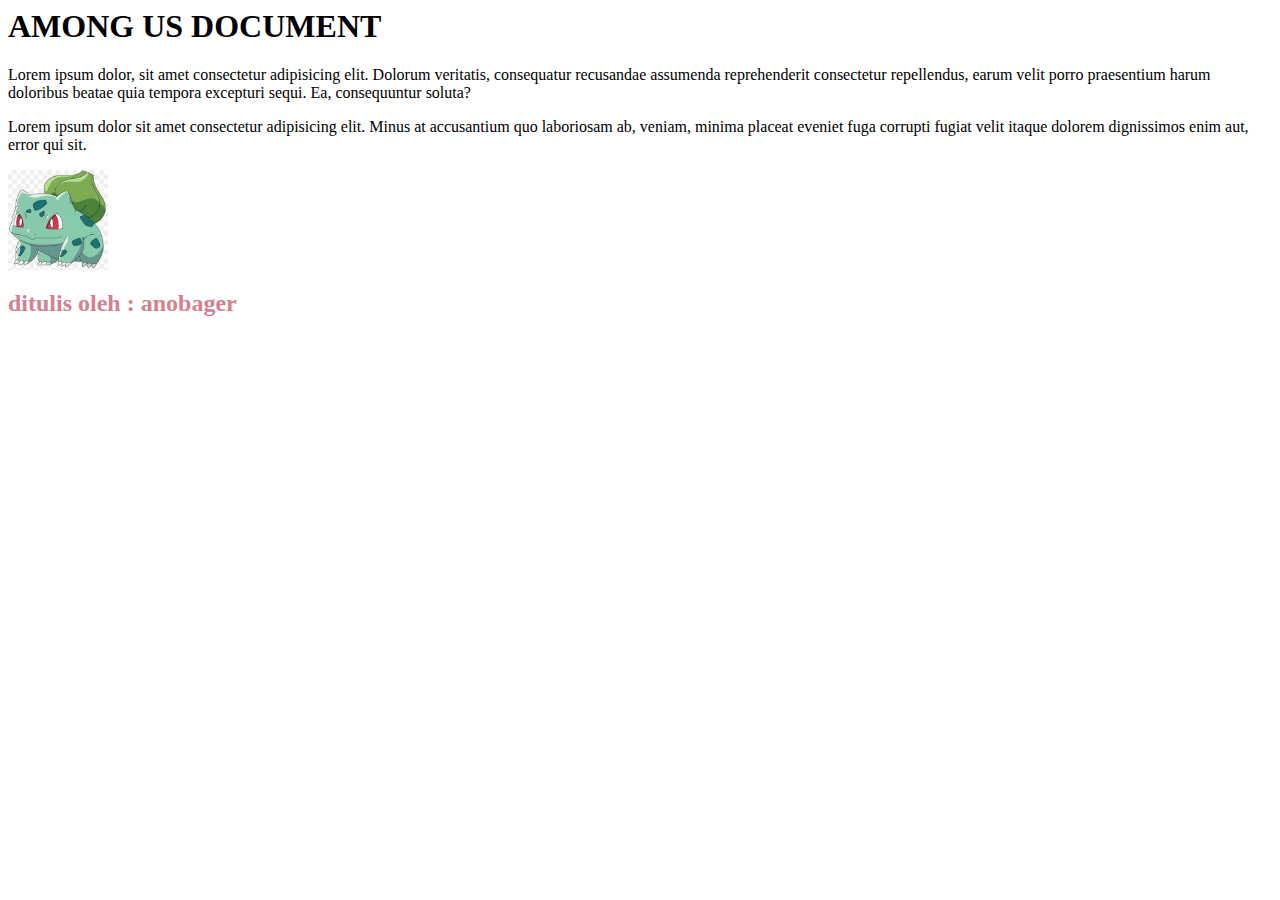
<file: pertemuan2.html>
<html>
    <head>
        <title>pertemuan 2</title>
        <link rel="stylesheet" href="style.css">
    </head>
    <body>
        <h1>AMONG US DOCUMENT</h1>
        <p>Lorem ipsum dolor, sit amet consectetur adipisicing elit. Dolorum veritatis, consequatur recusandae assumenda reprehenderit consectetur repellendus, earum velit porro praesentium harum doloribus beatae quia tempora excepturi sequi. Ea, consequuntur soluta?</p>
        <p class="formatheader">Lorem ipsum dolor sit amet consectetur adipisicing elit. Minus at accusantium quo laboriosam ab, veniam, minima placeat eveniet fuga corrupti fugiat velit itaque dolorem dignissimos enim aut, error qui sit.</p>
        <img src="[data-uri]" alt="" class = "roundedimage" height="100px" width="100px">
        <h2><span style="color: rgb(211, 129, 143);">ditulis oleh : anobager</span></h2>
    </body>
</html>
</file>
<file: style.css>
.pagination{
    text-align: center;
}

.pagination a{
    color: black;
    text-decoration: none;
    padding: 8px 16px;
    border-radius: 5px;
    border: 1px solid black;
    margin: 0px 3px;
    font-size: 15px;
}

.pagination a.active{
    background-color: greenyellow;
}

.pagination a:hover:not(.active){
    background-color: grey;
    transition: 1s;
}
</file>
<file: stylehandson1.css>
.sidebar {
    width: 250px;
    min-height: 100vh;
    transition: width 0.3s ease-in-out;
}

.sidebar.collapsing {
    width: 60px;
}

.sidebar.collapsed {
    width: 60px;
}

.sidebar .user-info,
.sidebar .nav-link span,
.sidebar .logout {
    transition: opacity 0.3s ease-in-out;
}

.sidebar.collapsed .user-info,
.sidebar.collapsed .nav-link span,
.sidebar.collapsed .logout {
    display: none;
}

.toggle-btn {
    font-size: 24px;
    cursor: pointer;
    background: none;
    border: none;
    margin-right: 10px;
}

.sidebar .user-img {
    width: 70px;
    height: 70px;
}
.sidebar .icon {
    width: 20px;
    height: 20px;
}
.sidebar .nav-link {
    padding: 10px;
    border-radius: 5px;
}
.sidebar .nav-link.active {
    background: rgb(26, 56, 88);
}

.sidebar .nav-link:hover{
    background: rgb(26, 56, 88);
}

.content {
    flex-grow: 1;
    background: #f8f9fa;
    min-height: 100vh;
}
.user-sm {
    width: 50px;
    height: 50px;
}
.stars {
    font-size: 1.2rem;
}

.bgcolor{
    background-color: rgb(40, 84, 133);
}

.sidebar .nav-link.logout{
    align-items: center;
    margin : 60px;
    background-color: rgb(72, 112, 153);
}

.sidebar .jarak{
    padding: 120px;
}

.content .stars{
    font-size: 50px;
}

.content .text-stars{
    padding-top: 15px;
    font-size: 35px;
}

.content .container{
    display: flex;
}
</file>
<file: stylelinktree.css>
body {
    background-image: url("https://ugc.production.linktr.ee/zclaqbMfT6uEw06tOM04_0001-48256400334.png?io=true&size=background-profile-v1_0"); 
    background-repeat: no-repeat;
    background-size: cover;
    background-position: center;
    background-attachment: fixed;
    height: 100vh;
    width: 100%;
    font-family: Roboto,sans-serif;
}

.container{
    height: max-content;
    width: 100vw;
    z-index: 1000px;
}

.logo-description{
    height: 30vh;
}

.icon{
    width: 100px;
    height: 100px;
}

.text-color{
    color: rgba(237,114,64,255);
}

.header{
    font-size: 20px;
}

.subtext{
    font-size: 16px;
    max-width: 55%;
    margin: 0 auto;
    -webkit-line-clamp: 2;
    -webkit-box-orient: vertical;
}

@media (max-width: 768px) and (min-width: 577px){
    .subtext {
      -webkit-line-clamp: 1; /* 1 baris saat layar kecil */
      white-space: nowrap;
      text-overflow: ellipsis;
      max-width: 100%;
      font-size: 15px;
    }
}

@media (max-width: 576px) {
    .subtext {
      font-size: 14px;
      -webkit-line-clamp: 2;
      white-space: normal;
    }
  }

.subheader{
    font-size: 17px;
}

.links{
    height: 100vh;
}

.border{
    border-style: solid;
    border-color: black;
}

.pill-button-container{
    width: 800px;
}

.pill-button {
    background-color: white;
    border-radius: 1.9rem;
    box-shadow: 0 2px 8px rgba(0, 0, 0, 0.25);
    width: 100%;
    max-width: 800px;
    min-width: 280px !important;
    height: 68px;
    margin: 1rem auto;
    transition: transform 0.1s ease-in-out;
    z-index: 100px;
    position: relative;
}

.pill-button-linktree {
    background-color: white;
    border-radius: 1.9rem;
    box-shadow: 0 2px 8px rgba(0, 0, 0, 0.25);
    width: 25%;
    max-width: 800px;
    height: 45px;
    margin: 1rem auto;
    transition: transform 0.1s ease-in-out;
}

.pill-button-link {
    width: 52.3%;
    margin: 0 auto; 
}

.text-button{
    color: black;
}

.btn-icon {
    width: 45px;
    height: 45px;
    object-fit: cover;
}

.dots {
    display: flex;
    flex-direction: column;
    justify-content: center;
    align-items: center;
    gap: 3px;
    height: 100%;
    width: 15px;
    color: grey;
    font-size: 14px;
}

.dots:hover{
    color: black;
}

a {
    text-decoration: none;
    min-width: 280px;
}

a:hover{
    text-decoration: none;
}

.pill-button:hover {
    text-decoration: none;
    transform: scale(1.015);
    transition: transform 0.1s ease-in-out;
    box-shadow: 0 3px 8px 2.5px rgba(0, 0, 0, 0.20);
}

.icon-size{
    height: 31px;
    width: 31px;
    fill: rgba(237,114,64,255);
}

.icon-container{
    text-align: center;
}

svg{
    transition: transform 0.1s ease-in-out;
}

svg:hover{
    transform: scale(1.1);
    transition: transform 0.1s ease-in-out;
}

.cookie-container{
    height: 35px;
}

.floating-menu {
    position: fixed;
    height: 15vh;
    width: 78vh;
    transition: opacity 0.3s, transform 0.3s ease;
}
  
.menu-dots-btn {
    background: rgb(147, 147, 147);
    border: none;
    width: 40px;
    height: 40px;
    border-radius: 50%;
    display: flex;
    align-items: center;
    justify-content: center;
    box-shadow: 0 2px 5px rgba(0,0,0,0.2);
    color: white;
    font-size: 20px;
    cursor: pointer;
    opacity: 85%;
    transition: all 0.2s ease;
}

.menu-dots-btn:hover{
    opacity: 50%;
    transition: all 0.2s ease-in-out;
}

.floating-menu.hidden {
    opacity: 0;
    pointer-events: none;
    transition: opacity 0.3s ease, transform 0.3s ease;
}

@media (max-width: 500px) {
    .floating-menu{
        width: 90vw;
    }
}
</file>
